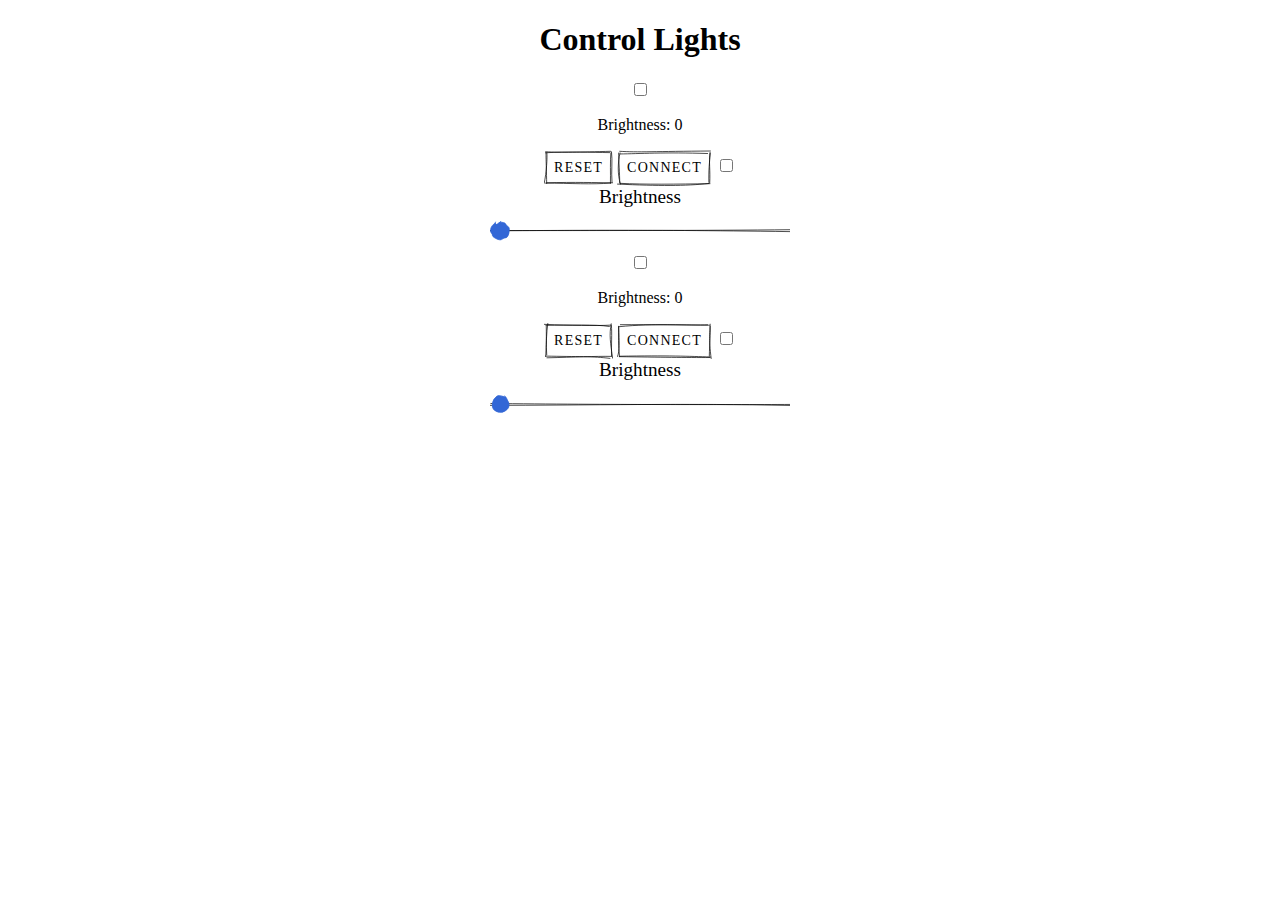
<file: index.html>
<!DOCTYPE html>
<html lang="en">
  <head>
    <meta charset="UTF-8">
    <title>Telemetry</title>
    <meta name="theme-color" content="#5C6274"/>
    <meta name="author" content="Ryan White">
    <meta name="viewport" content="width=device-width, initial-scale=1.0">
    <meta name="description" content="Control SAAB Seaeye Falcon Telemetry over USB-C">
    <link rel="apple-touch-icon" href="images/icons-192.png">
    <link rel="icon" type="image/png"  href="images/icons-512.png">
    <link rel="stylesheet" href="index.css">
    <link rel="manifest" href="manifest.webmanifest">
    <link rel="modulepreload" href="modules.bundle.js">
  </head>
  <body>
    <h1>Control Lights</h1>

    <light-controller id="l1"></light-controller>
    <light-controller id="l2"></light-controller>
    <script>'serviceWorker' in navigator && window.addEventListener('load', () => navigator.serviceWorker.register('./service-worker.js'));</script>
    <script type="module" src="index.js"></script>
  </body>
</html>
</file>
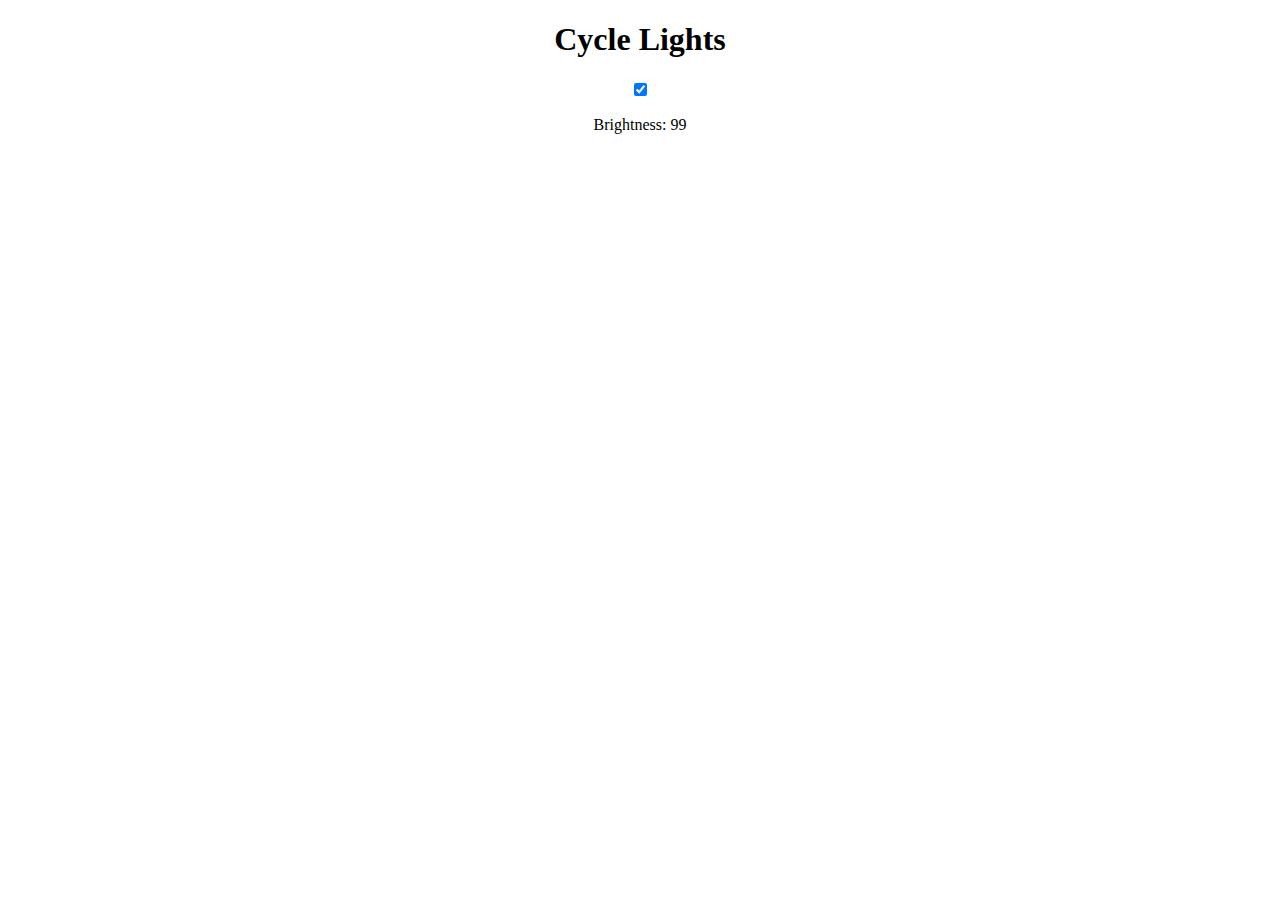
<file: cycler.html>
<!DOCTYPE html>
<html lang="en">
  <head>
    <meta charset="UTF-8">
    <title>Telemetry</title>
    <meta name="theme-color" content="#5C6274"/>
    <meta name="author" content="Ryan White">
    <meta name="viewport" content="width=device-width, initial-scale=1.0">
    <meta name="description" content="Control SAAB Seaeye Falcon Telemetry over USB-C">
    <link rel="apple-touch-icon" href="images/icons-192.png">
    <link rel="icon" type="image/png"  href="images/icons-512.png">
    <link rel="stylesheet" href="index.css">
    <link rel="manifest" href="manifest.webmanifest">
    <link rel="modulepreload" href="modules.bundle.js">
  </head>
  <body>
    <h1>Cycle Lights</h1>

    <light-cycler id="l2"></light-cycler>
    <script type="module" src="cycler.js"></script>
  </body>
</html>
</file>
<file: index.css>
body {
  font-family: cursive;
  text-align: center;
}
</file>
